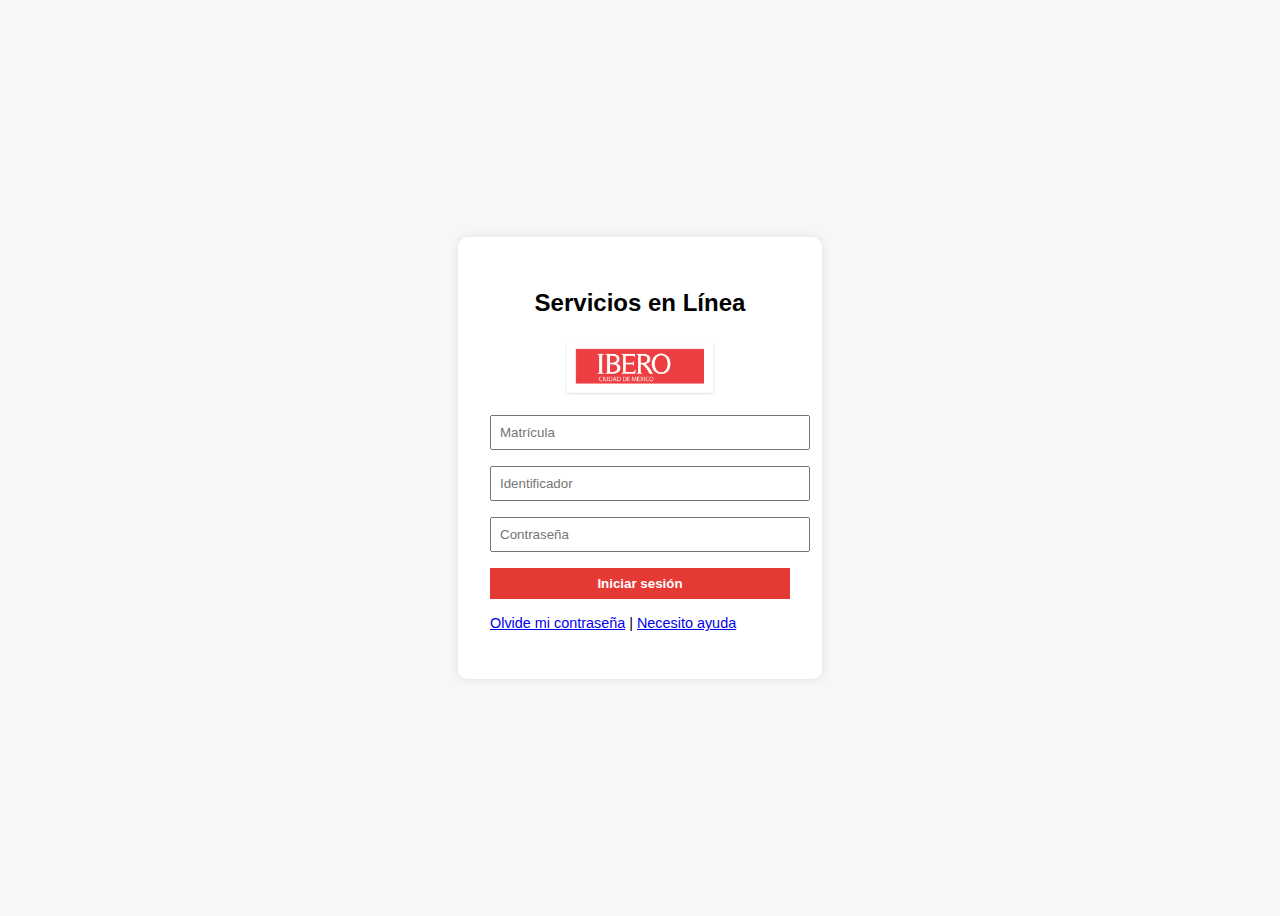
<file: index.html>
<!-- index.html -->
<!DOCTYPE html>
<html lang="es">
<head>
  <meta charset="UTF-8">
  <title>Servicios en Línea - IBERO</title>
  <link rel="stylesheet" href="./css/styles.css">
</head>
<body>
  <div class="login-box">
    <h2>Servicios en Línea</h2>
    <img src="imagenes/Logo-1.png" alt="IBERO">
    <form action="dashboard.html" method="get">
      <input type="text" placeholder="Matrícula" required>
      <input type="text" placeholder="Identificador" required>
      <input type="password" placeholder="Contraseña" required>
      <div class="captcha">
      <button type="submit">Iniciar sesión</button>
    </form>
    <div class="login-links">
      <a href="#">Olvide mi contraseña</a> | <a href="#">Necesito ayuda</a>
    </div>
  </div>
</body>
</html>
</file>
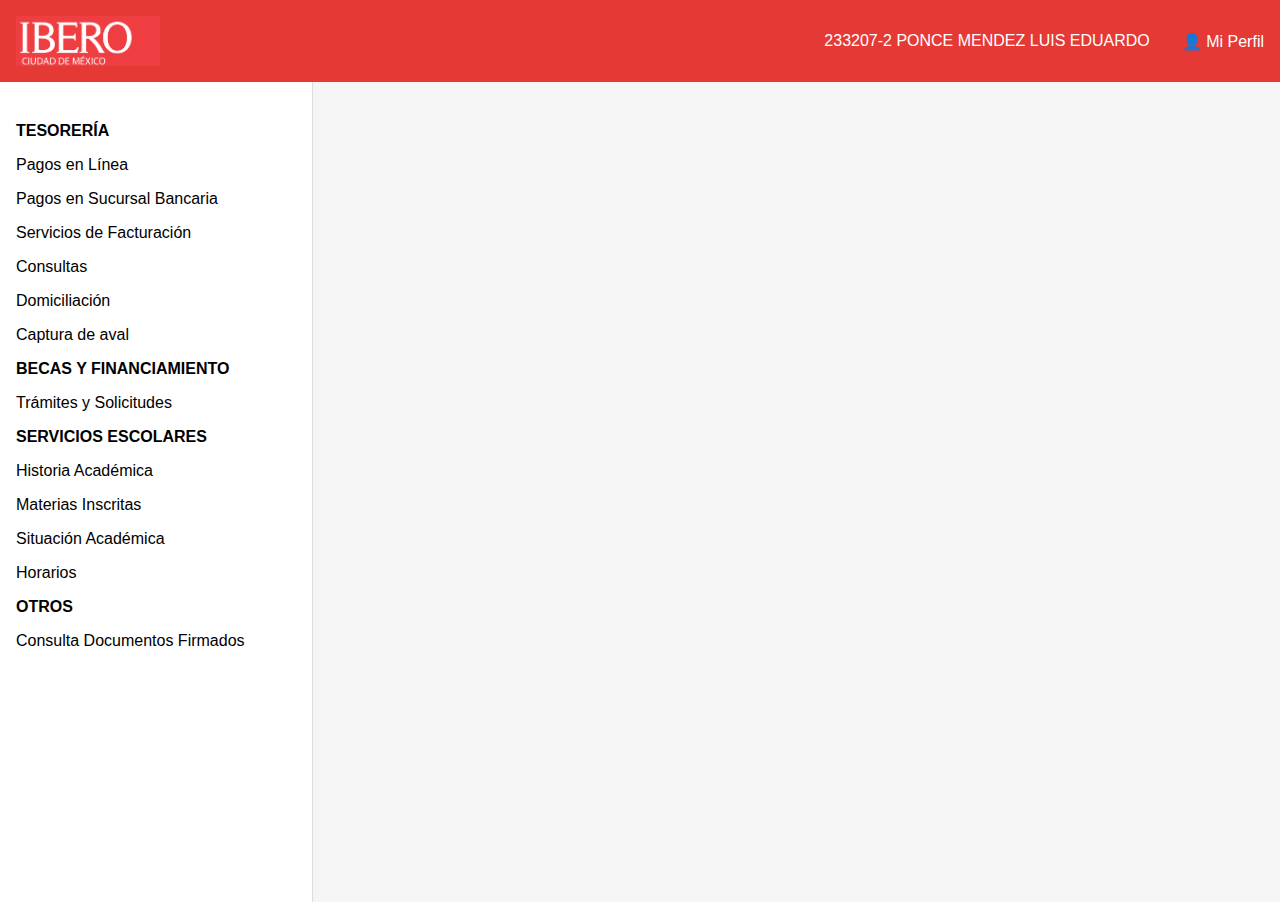
<file: dashboard.html>
<!-- dashboard.html -->
<!DOCTYPE html>
<html lang="es">
<head>
  <meta charset="UTF-8">
  <title>IBERO - Servicios en Línea</title>
  <link rel="stylesheet" href="./css/dashboard-styles.css">
  <link rel="icon" href="assets/favicon.ico">
</head>
<body class="dashboard">
  <header class="topbar">
    <img src="imagenes/Logo-2.png" alt="IBERO">
    <div class="topbar__info">
      <span>233207-2 PONCE MENDEZ LUIS EDUARDO</span>
      <span>👤 Mi Perfil</span>
    </div>
  </header>

  <main class="main-content">
    <nav class="sidebar">
  <ul>
    <li><strong>TESORERÍA</strong></li>
    <li><a href="/archivos ibero/becas_financiamiento.html">Pagos en Línea</a></li>
    <li><a href="/archivos ibero/becas_financiamiento.html">Pagos en Sucursal Bancaria</a></li>
    <li><a href="/archivos ibero/becas_financiamiento.html">Servicios de Facturación</a></li>
    <li><a href="/archivos ibero/becas_financiamiento.html">Consultas</a></li>
    <li><a href="/archivos ibero/becas_financiamiento.html">Domiciliación</a></li>
    <li><a href="/archivos ibero/becas_financiamiento.html">Captura de aval</a></li>

    <li><strong>BECAS Y FINANCIAMIENTO</strong></li>
    <li><a href="/archivos ibero/becas_financiamiento.html">Trámites y Solicitudes</a></li>

    <li><strong>SERVICIOS ESCOLARES</strong></li>
    <li><a href="historial.html">Historia Académica</a></li>
    <li><a href="/archivos ibero/becas_financiamiento.html">Materias Inscritas</a></li>
    <li><a href="/archivos ibero/becas_financiamiento.html">Situación Académica</a></li>
    <li><a href="/archivos ibero/becas_financiamiento.html">Horarios</a></li>

    <li><strong>OTROS</strong></li>
    <li><a href="/archivos ibero/becas_financiamiento.html">Consulta Documentos Firmados</a></li>
  </ul>
</nav>

    <section class="content-area">
      <!-- Esta parte puede quedar vacía por ahora -->
    </section>
  </main>
</body>
</html>
</file>
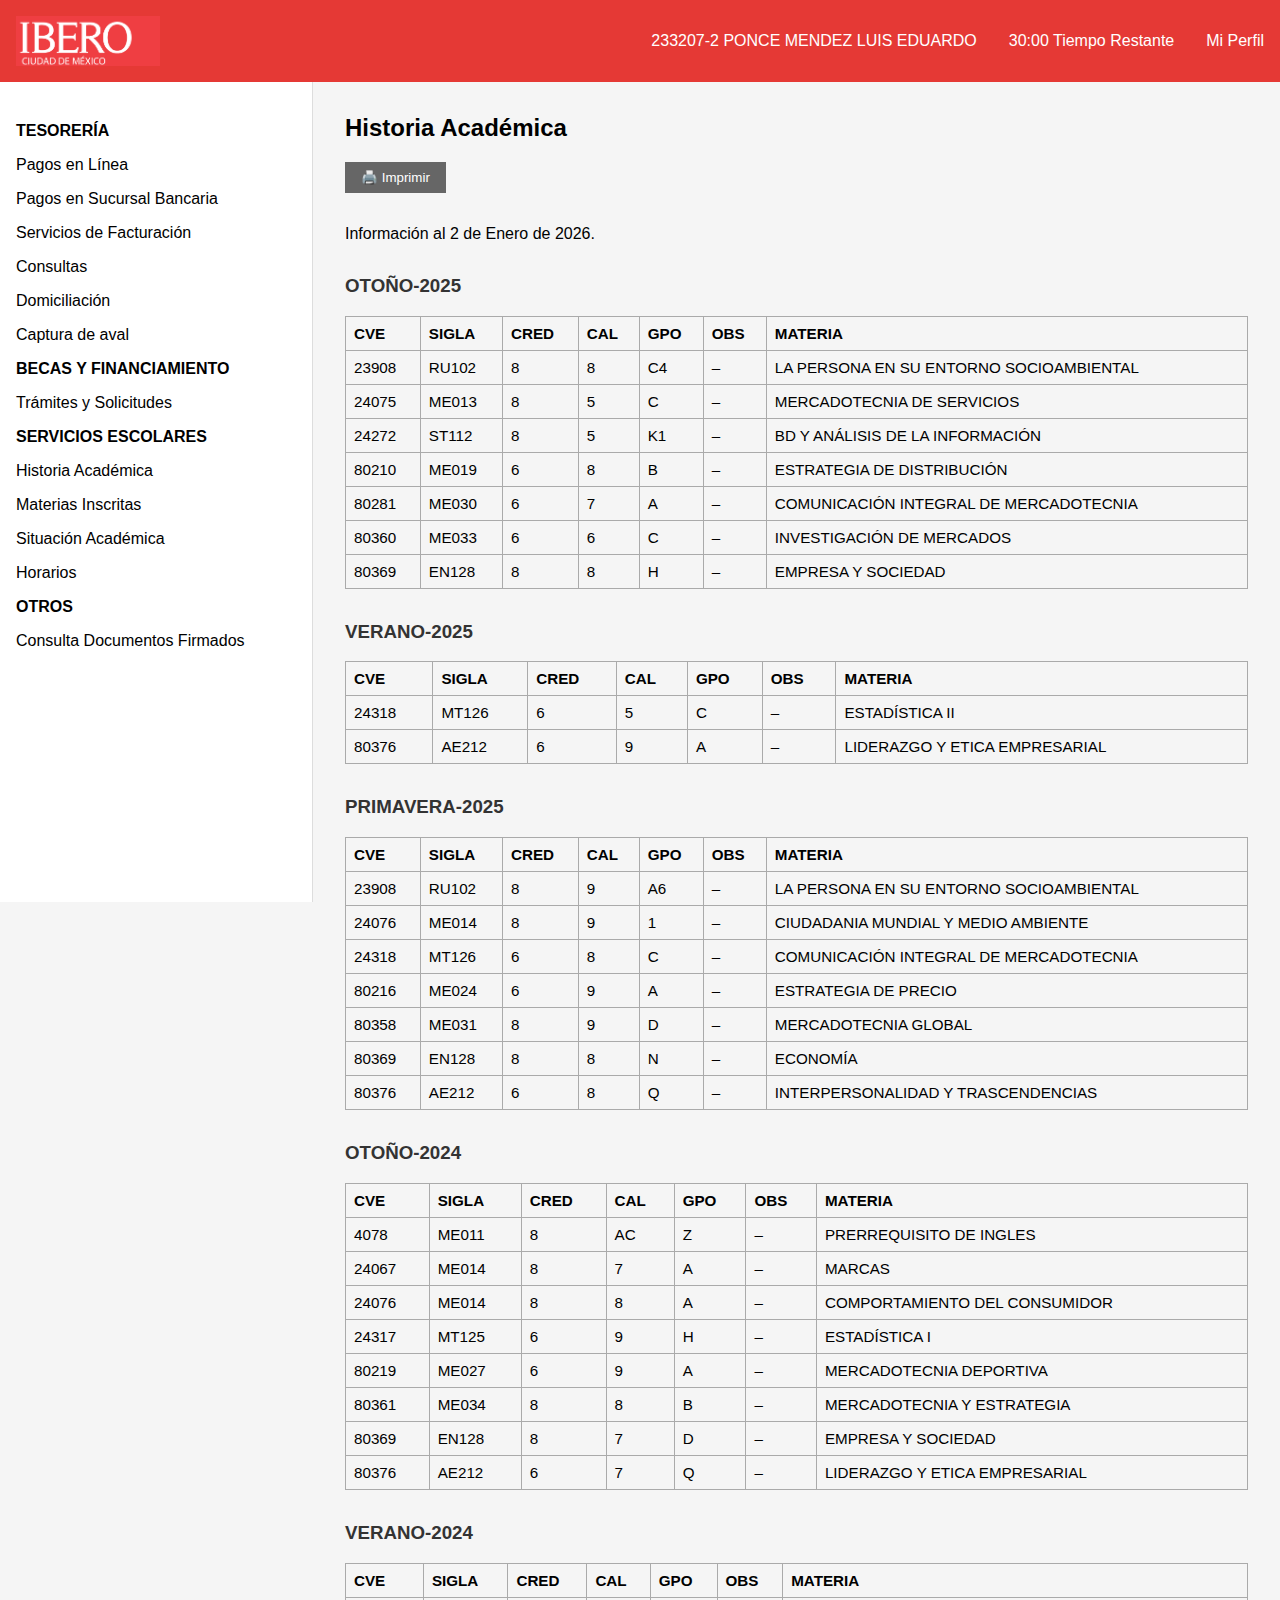
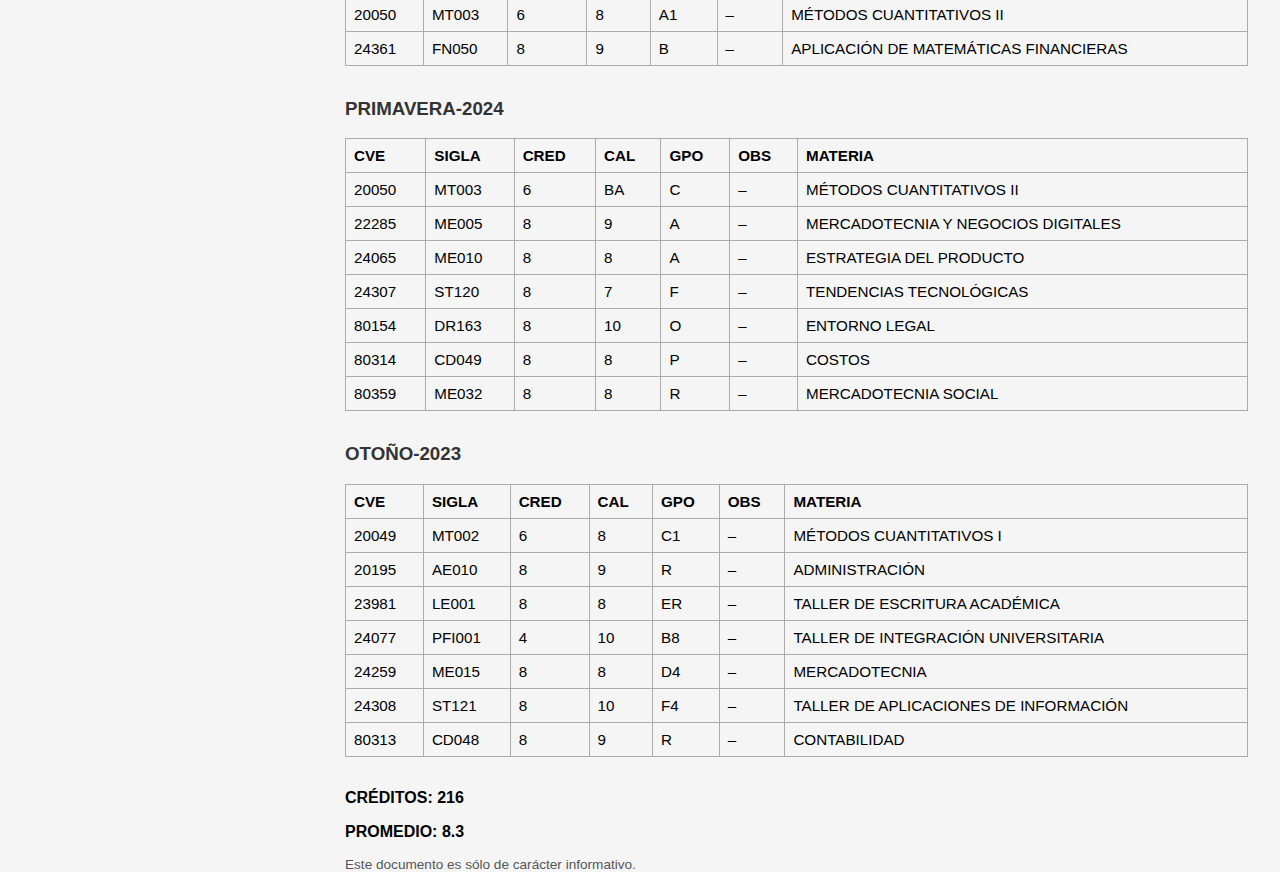
<file: historial.html>
<!DOCTYPE html>
<html lang="es">
<head>
  <meta charset="UTF-8">
  <title>Historia Académica - IBERO</title>
  <base href="./">
  <link rel="stylesheet" href="./css/historial-styles.css">
</head>
<body class="dashboard">
<script>
    let start = 1800;
    function countdown() {
      const timer = document.getElementById("timer");
      let minutes = Math.floor(start / 60);
      let seconds = start % 60;
      timer.textContent = `${minutes}:${seconds < 10 ? '0' : ''}${seconds} Tiempo Restante`;
      start--;
      if (start < 0) start = 1800;
      setTimeout(countdown, 1000);
    }
    window.onload = countdown;
  </script>
</head>
<body class="dashboard">
  <!-- Topbar como en dashboard.html -->
 <header class="topbar">
    <img src="../imagenes/Logo-2.png" alt="IBERO">
    <div class="topbar__info">
      <span>233207-2 PONCE MENDEZ LUIS EDUARDO</span>
      <span id="timer">30:00 Tiempo Restante</span>
      <span>Mi Perfil</span>
    </div>
  </header>

  <main class="main-content">
  <nav class="sidebar">
    <ul>
      <li><strong>TESORERÍA</strong></li>
      <li><a href="./archivos-ibero/becas_financiamiento.html">Pagos en Línea</a></li>
      <li><a href="./archivos-ibero/becas_financiamiento.html">Pagos en Sucursal Bancaria</a></li>
      <li><a href="./archivos-ibero/becas_financiamiento.html">Servicios de Facturación</a></li>
      <li><a href="./archivos-ibero/becas_financiamiento.html">Consultas</a></li>
      <li><a href="./archivos-ibero/becas_financiamiento.html">Domiciliación</a></li>
      <li><a href="./archivos-ibero/becas_financiamiento.html">Captura de aval</a></li>

      <li><strong>BECAS Y FINANCIAMIENTO</strong></li>
      <li><a href="./archivos-ibero/becas_financiamiento.html">Trámites y Solicitudes</a></li>

      <li><strong>SERVICIOS ESCOLARES</strong></li>
      <li><a href="historial.html" class="active">Historia Académica</a></li>
      <li><a href="./archivos-ibero/becas_financiamiento.html">Materias Inscritas</a></li>
      <li><a href="./archivos-ibero/becas_financiamiento.html">Situación Académica</a></li>
      <li><a href="./archivos-ibero/becas_financiamiento.html">Horarios</a></li>

      <li><strong>OTROS</strong></li>
      <li><a href="./archivos-ibero/becas_financiamiento.html">Consulta Documentos Firmados</a></li>
    </ul>
  </nav>

    <section class="content-area">
      <h2>Historia Académica</h2>
      <button onclick="window.print()">🖨️ Imprimir</button>
      <p>Información al 2 de Enero de 2026.</p>

      <!-- Ejemplo de tabla de materias por periodo -->
<section class='periodo'>
<h3>OTOÑO-2025</h3>
<table>
<thead>
<tr><th>CVE</th><th>SIGLA</th><th>CRED</th><th>CAL</th><th>GPO</th><th>OBS</th><th>MATERIA</th></tr>
</thead>
<tbody>
<tr><td>23908</td><td>RU102</td><td>8</td><td>8</td><td>C4</td><td>–</td><td>LA PERSONA EN SU ENTORNO SOCIOAMBIENTAL</td></tr>
<tr><td>24075</td><td>ME013</td><td>8</td><td>5</td><td>C</td><td>–</td><td>MERCADOTECNIA DE SERVICIOS</td></tr>
<tr><td>24272</td><td>ST112</td><td>8</td><td>5</td><td>K1</td><td>–</td><td>BD Y ANÁLISIS DE LA INFORMACIÓN</td></tr>
<tr><td>80210</td><td>ME019</td><td>6</td><td>8</td><td>B</td><td>–</td><td>ESTRATEGIA DE DISTRIBUCIÓN</td></tr>
<tr><td>80281</td><td>ME030</td><td>6</td><td>7</td><td>A</td><td>–</td><td>COMUNICACIÓN INTEGRAL DE MERCADOTECNIA</td></tr>
<tr><td>80360</td><td>ME033</td><td>6</td><td>6</td><td>C</td><td>–</td><td>INVESTIGACIÓN DE MERCADOS</td></tr>
<tr><td>80369</td><td>EN128</td><td>8</td><td>8</td><td>H</td><td>–</td><td>EMPRESA Y SOCIEDAD</td></tr>
</tbody>
</table>
</section>
<section class='periodo'>
<h3>VERANO-2025</h3>
<table>
<thead>
<tr><th>CVE</th><th>SIGLA</th><th>CRED</th><th>CAL</th><th>GPO</th><th>OBS</th><th>MATERIA</th></tr>
</thead>
<tbody>
<tr><td>24318</td><td>MT126</td><td>6</td><td>5</td><td>C</td><td>–</td><td>ESTADÍSTICA II</td></tr>
<tr><td>80376</td><td>AE212</td><td>6</td><td>9</td><td>A</td><td>–</td><td>LIDERAZGO Y ETICA EMPRESARIAL</td></tr>
</tbody>
</table>
</section>
<section class='periodo'>
<h3>PRIMAVERA-2025</h3>
<table>
<thead>
<tr><th>CVE</th><th>SIGLA</th><th>CRED</th><th>CAL</th><th>GPO</th><th>OBS</th><th>MATERIA</th></tr>
</thead>
<tbody>
<tr><td>23908</td><td>RU102</td><td>8</td><td>9</td><td>A6</td><td>–</td><td>LA PERSONA EN SU ENTORNO SOCIOAMBIENTAL</td></tr>
<tr><td>24076</td><td>ME014</td><td>8</td><td>9</td><td>1</td><td>–</td><td>CIUDADANIA MUNDIAL Y MEDIO AMBIENTE</td></tr>
<tr><td>24318</td><td>MT126</td><td>6</td><td>8</td><td>C</td><td>–</td><td>COMUNICACIÓN INTEGRAL DE MERCADOTECNIA</td></tr>
<tr><td>80216</td><td>ME024</td><td>6</td><td>9</td><td>A</td><td>–</td><td>ESTRATEGIA DE PRECIO</td></tr>
<tr><td>80358</td><td>ME031</td><td>8</td><td>9</td><td>D</td><td>–</td><td>MERCADOTECNIA GLOBAL</td></tr>
<tr><td>80369</td><td>EN128</td><td>8</td><td>8</td><td>N</td><td>–</td><td>ECONOMÍA</td></tr>
<tr><td>80376</td><td>AE212</td><td>6</td><td>8</td><td>Q</td><td>–</td><td>INTERPERSONALIDAD Y TRASCENDENCIAS</td></tr>
</tbody>
</table>
</section>
<section class='periodo'>
<h3>OTOÑO-2024</h3>
<table>
<thead>
<tr><th>CVE</th><th>SIGLA</th><th>CRED</th><th>CAL</th><th>GPO</th><th>OBS</th><th>MATERIA</th></tr>
</thead>
<tbody>
<tr><td>4078</td><td>ME011</td><td>8</td><td>AC</td><td>Z</td><td>–</td><td>PRERREQUISITO DE INGLES</td></tr>
<tr><td>24067</td><td>ME014</td><td>8</td><td>7</td><td>A</td><td>–</td><td>MARCAS</td></tr>
<tr><td>24076</td><td>ME014</td><td>8</td><td>8</td><td>A</td><td>–</td><td>COMPORTAMIENTO DEL CONSUMIDOR</td></tr>
<tr><td>24317</td><td>MT125</td><td>6</td><td>9</td><td>H</td><td>–</td><td>ESTADÍSTICA I</td></tr>
<tr><td>80219</td><td>ME027</td><td>6</td><td>9</td><td>A</td><td>–</td><td>MERCADOTECNIA DEPORTIVA</td></tr>
<tr><td>80361</td><td>ME034</td><td>8</td><td>8</td><td>B</td><td>–</td><td>MERCADOTECNIA Y ESTRATEGIA</td></tr>
<tr><td>80369</td><td>EN128</td><td>8</td><td>7</td><td>D</td><td>–</td><td>EMPRESA Y SOCIEDAD</td></tr>
<tr><td>80376</td><td>AE212</td><td>6</td><td>7</td><td>Q</td><td>–</td><td>LIDERAZGO Y ETICA EMPRESARIAL</td></tr>
</tbody>
</table>
</section>
<section class='periodo'>
<h3>VERANO-2024</h3>
<table>
<thead>
<tr><th>CVE</th><th>SIGLA</th><th>CRED</th><th>CAL</th><th>GPO</th><th>OBS</th><th>MATERIA</th></tr>
</thead>
<tbody>
<tr><td>20050</td><td>MT003</td><td>6</td><td>8</td><td>A1</td><td>–</td><td>MÉTODOS CUANTITATIVOS II</td></tr>
<tr><td>24361</td><td>FN050</td><td>8</td><td>9</td><td>B</td><td>–</td><td>APLICACIÓN DE MATEMÁTICAS FINANCIERAS</td></tr>
</tbody>
</table>
</section>
<section class='periodo'>
<h3>PRIMAVERA-2024</h3>
<table>
<thead>
<tr><th>CVE</th><th>SIGLA</th><th>CRED</th><th>CAL</th><th>GPO</th><th>OBS</th><th>MATERIA</th></tr>
</thead>
<tbody>
<tr><td>20050</td><td>MT003</td><td>6</td><td>BA</td><td>C</td><td>–</td><td>MÉTODOS CUANTITATIVOS II</td></tr>
<tr><td>22285</td><td>ME005</td><td>8</td><td>9</td><td>A</td><td>–</td><td>MERCADOTECNIA Y NEGOCIOS DIGITALES</td></tr>
<tr><td>24065</td><td>ME010</td><td>8</td><td>8</td><td>A</td><td>–</td><td>ESTRATEGIA DEL PRODUCTO</td></tr>
<tr><td>24307</td><td>ST120</td><td>8</td><td>7</td><td>F</td><td>–</td><td>TENDENCIAS TECNOLÓGICAS</td></tr>
<tr><td>80154</td><td>DR163</td><td>8</td><td>10</td><td>O</td><td>–</td><td>ENTORNO LEGAL</td></tr>
<tr><td>80314</td><td>CD049</td><td>8</td><td>8</td><td>P</td><td>–</td><td>COSTOS</td></tr>
<tr><td>80359</td><td>ME032</td><td>8</td><td>8</td><td>R</td><td>–</td><td>MERCADOTECNIA SOCIAL</td></tr>
</tbody>
</table>
</section>
<section class='periodo'>
<h3>OTOÑO-2023</h3>
<table>
<thead>
<tr><th>CVE</th><th>SIGLA</th><th>CRED</th><th>CAL</th><th>GPO</th><th>OBS</th><th>MATERIA</th></tr>
</thead>
<tbody>
<tr><td>20049</td><td>MT002</td><td>6</td><td>8</td><td>C1</td><td>–</td><td>MÉTODOS CUANTITATIVOS I</td></tr>
<tr><td>20195</td><td>AE010</td><td>8</td><td>9</td><td>R</td><td>–</td><td>ADMINISTRACIÓN</td></tr>
<tr><td>23981</td><td>LE001</td><td>8</td><td>8</td><td>ER</td><td>–</td><td>TALLER DE ESCRITURA ACADÉMICA</td></tr>
<tr><td>24077</td><td>PFI001</td><td>4</td><td>10</td><td>B8</td><td>–</td><td>TALLER DE INTEGRACIÓN UNIVERSITARIA</td></tr>
<tr><td>24259</td><td>ME015</td><td>8</td><td>8</td><td>D4</td><td>–</td><td>MERCADOTECNIA</td></tr>
<tr><td>24308</td><td>ST121</td><td>8</td><td>10</td><td>F4</td><td>–</td><td>TALLER DE APLICACIONES DE INFORMACIÓN</td></tr>
<tr><td>80313</td><td>CD048</td><td>8</td><td>9</td><td>R</td><td>–</td><td>CONTABILIDAD</td></tr>
</tbody>
</table>
</section>

      <!-- Puedes copiar/pegar más secciones como esta para OTOÑO-2024, VERANO-2024, etc. -->

      <section class="resumen-final">
        <p><strong>CRÉDITOS:</strong> 216</p>
        <p><strong>PROMEDIO:</strong> 8.3</p>
        <p class="nota">Este documento es sólo de carácter informativo.</p>
      </section>
    </section>
  </main>
</body>
</html>
</file>
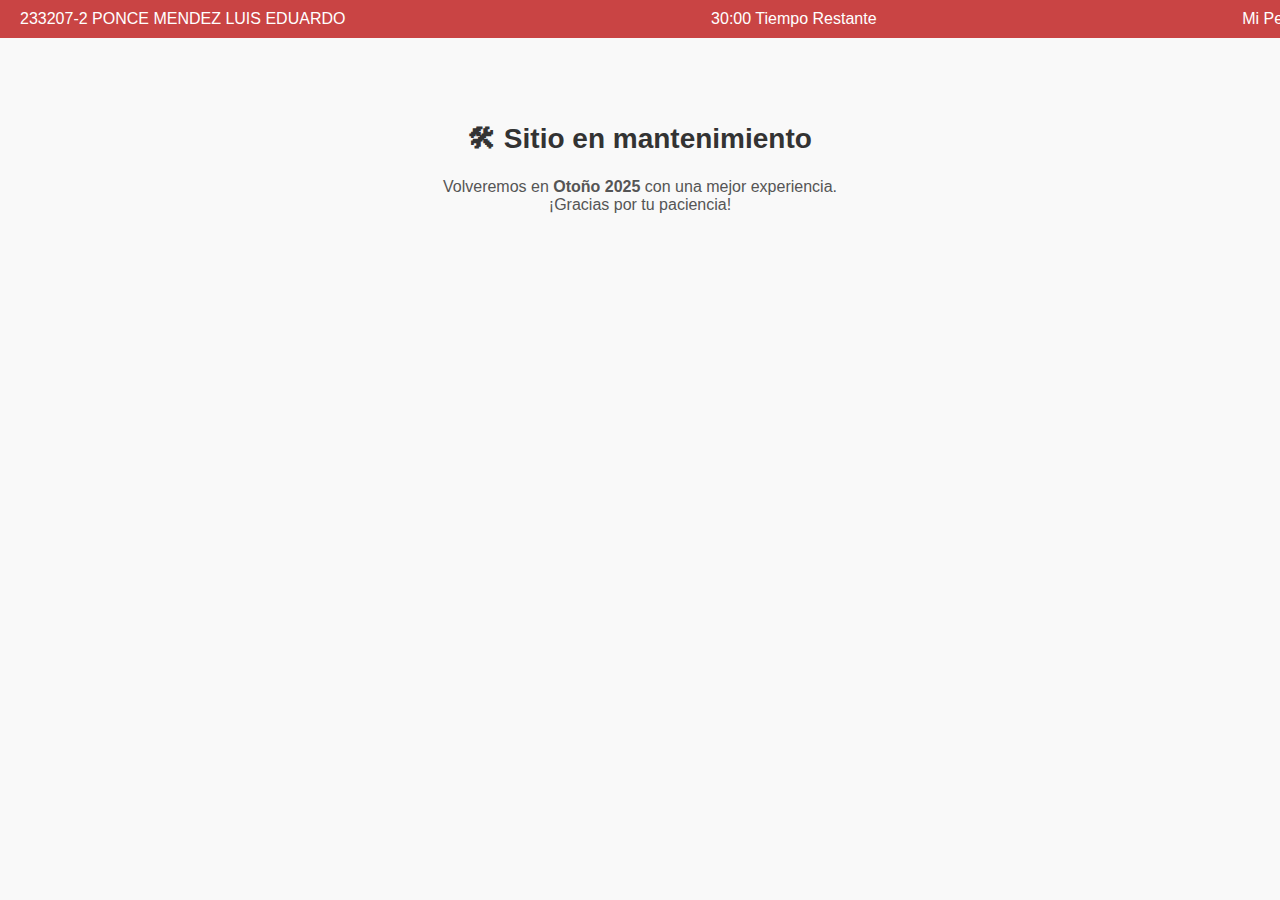
<file: archivos ibero/aocs.html>
<!DOCTYPE html>
<html lang="es">
<head>
    <meta charset="UTF-8">
    <title>Sitio en Mantenimiento</title>
    <style>
        body {
            margin: 0;
            font-family: Arial, sans-serif;
            background: #f9f9f9;
        }
        .top-bar {
            background-color: #c94444;
            color: white;
            padding: 10px 20px;
            font-size: 16px;
            display: flex;
            justify-content: space-between;
            align-items: center;
            position: fixed;
            top: 0;
            width: 100%;
            z-index: 1000;
        }
        .content {
            margin-top: 60px;
            padding: 40px;
            text-align: center;
        }
        .content h2 {
            font-size: 28px;
            color: #333;
        }
        .content p {
            font-size: 16px;
            color: #555;
        }
    </style>
    <script>
        let start = 1800;
        function countdown() {
            const timer = document.getElementById("timer");
            let minutes = Math.floor(start / 60);
            let seconds = start % 60;
            timer.textContent = `${minutes}:${seconds < 10 ? '0' : ''}${seconds} Tiempo Restante`;
            start--;
            if (start < 0) start = 1800;
            setTimeout(countdown, 1000);
        }
        window.onload = countdown;
    </script>
</head>
<body>
    <div class="top-bar">
        <div>233207-2 PONCE MENDEZ LUIS EDUARDO</div>
        <div id="timer">30:00 Tiempo Restante</div>
        <div>Mi Perfil</div>
    </div>
    <div class="content">
        <h2>🛠 Sitio en mantenimiento</h2>
        <p>Volveremos en <strong>Otoño 2025</strong> con una mejor experiencia.<br>¡Gracias por tu paciencia!</p>
    </div>
</body>
</html>
</file>
<file: css/styles.css>
/* styles.css */
body {
  font-family: sans-serif;
  background: #f7f7f7;
  display: flex;
  justify-content: center;
  align-items: center;
  height: 100vh;
}

.login-box {
  background: white;
  padding: 2rem;
  border-radius: 10px;
  width: 300px;
  box-shadow: 0 0 10px rgba(0,0,0,0.1);
  text-align: center;
}

.login-box img {
  width: 150px;
  margin-bottom: 1rem;
}

.login-box input {
  display: block;
  width: 100%;
  padding: 0.5rem;
  margin-bottom: 1rem;
}

.login-box .captcha {
  text-align: left;
  margin-bottom: 1rem;
}

button {
  background-color: #e53935;
  color: white;
  border: none;
  padding: 0.5rem;
  width: 100%;
  cursor: pointer;
  font-weight: bold;
}

.login-links {
  margin-top: 1rem;
  font-size: 0.9rem;
}
</file>
<file: css/dashboard-styles.css>
body.dashboard {
  margin: 0;
  font-family: sans-serif;
  background-color: #f5f5f5;
}

.topbar {
  background-color: #e53935;
  color: white;
  padding: 1rem;
  display: flex;
  justify-content: space-between;
  align-items: center;
}

.topbar img {
  height: 50px;
}

.topbar__info {
  display: flex;
  gap: 2rem;
  align-items: center;
}

.main-content {
  display: flex;
  height: calc(100vh - 80px);
}

.sidebar {
  width: 280px;
  background-color: white;
  padding: 1rem;
  border-right: 1px solid #ddd;
  overflow-y: auto;
}

.sidebar ul {
  list-style: none;
  padding: 0;
}

.sidebar li {
  padding: 0.5rem 0;
  cursor: pointer;
}

.sidebar li a {
  text-decoration: none;
  color: black;
}

.sidebar li:hover {
  background-color: #f0f0f0;
}

.content-area {
  flex-grow: 1;
  padding: 2rem;
}
</file>
<file: css/historial-styles.css>
body.dashboard {
  margin: 0;
  font-family: sans-serif;
  background-color: #f5f5f5;
}

.topbar {
  background-color: #e53935;
  color: white;
  padding: 1rem;
  display: flex;
  justify-content: space-between;
  align-items: center;
}

.topbar img {
  height: 50px;
}

.topbar__info {
  display: flex;
  gap: 2rem;
  align-items: center;
}

.main-content {
  display: flex;
  height: calc(100vh - 80px);
}

.sidebar {
  width: 280px;
  background-color: white;
  padding: 1rem;
  border-right: 1px solid #ddd;
  overflow-y: auto;
}

.sidebar ul {
  list-style: none;
  padding: 0;
}

.sidebar li {
  padding: 0.5rem 0;
  cursor: pointer;
}

.sidebar li a {
  text-decoration: none;
  color: black;
}

.sidebar li:hover {
  background-color: #f0f0f0;
}

.content-area {
  flex-grow: 1;
  padding: 2rem;
}

.content-area h2 {
  margin-top: 0;
}

.content-area button {
  margin-bottom: 1rem;
  padding: 0.5rem 1rem;
  background-color: #666;
  color: white;
  border: none;
  cursor: pointer;
}

.periodo h3 {
  margin-top: 2rem;
  color: #333;
}

table {
  width: 100%;
  border-collapse: collapse;
  margin-bottom: 2rem;
}

table, th, td {
  border: 1px solid #aaa;
}

th, td {
  padding: 0.5rem;
  text-align: left;
  font-size: 0.95rem;
}

.resumen-final {
  font-size: 1rem;
  font-weight: bold;
}

.resumen-final .nota {
  font-weight: normal;
  font-size: 0.85rem;
  color: #555;
}
</file>
